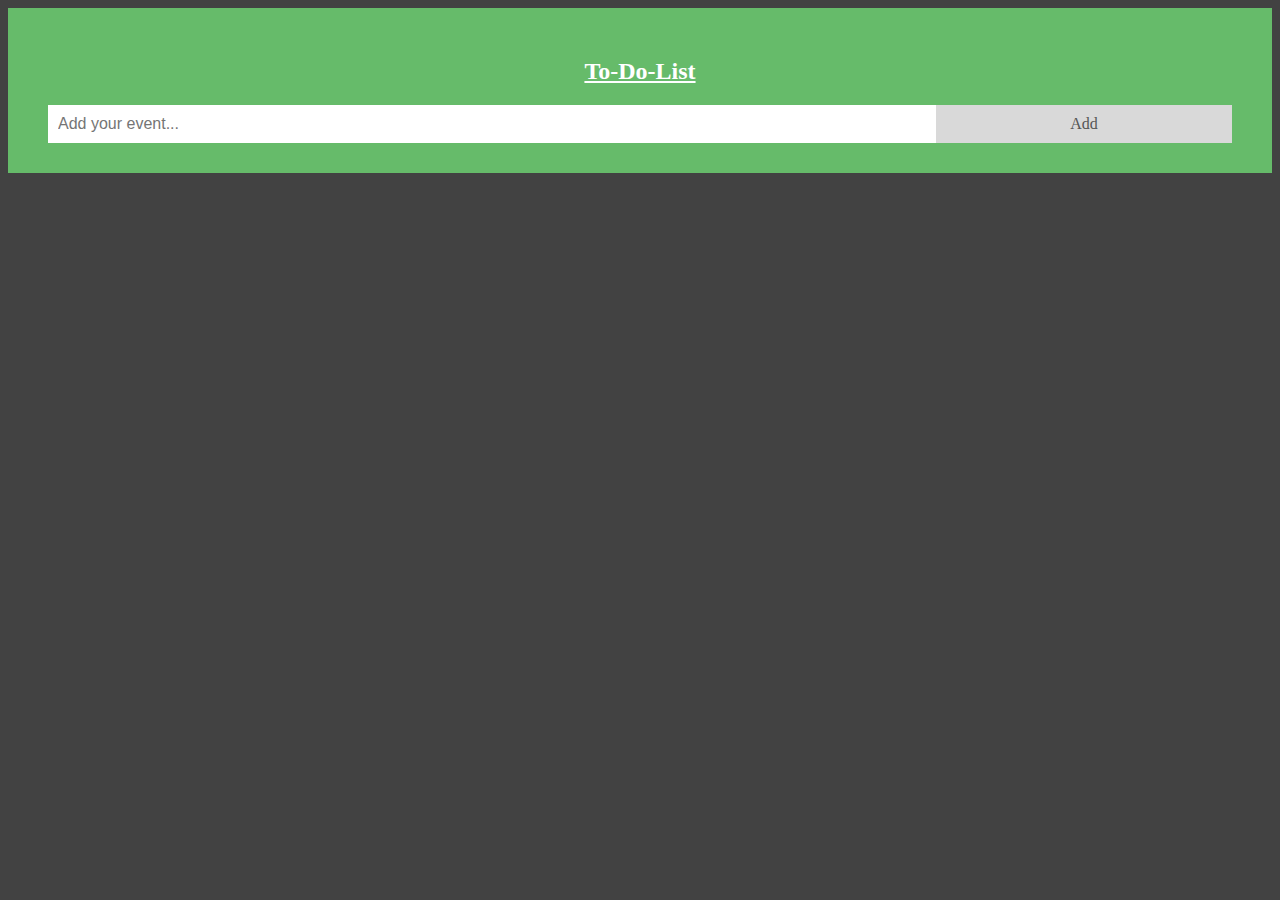
<file: Autumn2017/RajatSharma/index.html>
<!DOCTYPE html>
<html lang="en">
<head>
    <meta charset="UTF-8">
    <title>to-do-list</title>
    <link href="style.css" type="text/css" rel="stylesheet">
</head>
<body>
<div id="myDIV" class="header">
    <h2><u>To-Do-List</u></h2>

    <div>
        <input type="text" id="myInput" placeholder="Add your event...">
        <span onclick="newElement()" class="addBtn">Add</span>
    </div>
</div>

<ul id="myUL">

</ul>

<script src="js.js" type="text/javascript"></script>
</body>
</html>
</file>
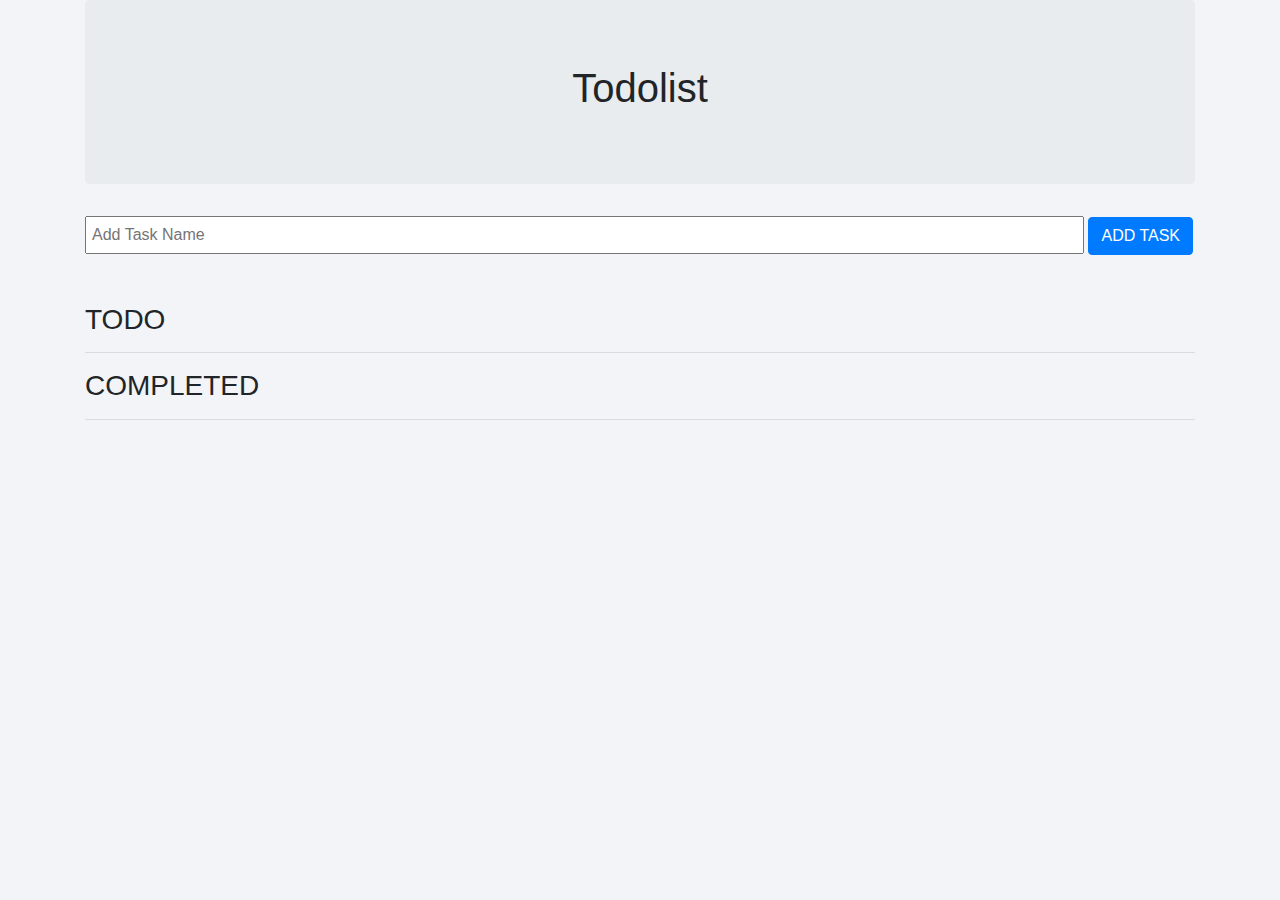
<file: Sarthak Goel/Todolist/index.html>
<!DOCTYPE html>
<html lang="en" dir="ltr">
  <head>
    <meta charset="utf-8">
    <title>Todolist</title>
    <link rel="stylesheet" href="https://maxcdn.bootstrapcdn.com/bootstrap/4.0.0/css/bootstrap.min.css" integrity="sha384-Gn5384xqQ1aoWXA+058RXPxPg6fy4IWvTNh0E263XmFcJlSAwiGgFAW/dAiS6JXm" crossorigin="anonymous">
    <script src="https://code.jquery.com/jquery-3.2.1.slim.min.js" integrity="sha384-KJ3o2DKtIkvYIK3UENzmM7KCkRr/rE9/Qpg6aAZGJwFDMVNA/GpGFF93hXpG5KkN" crossorigin="anonymous"></script>
    <script src="https://cdnjs.cloudflare.com/ajax/libs/popper.js/1.12.9/umd/popper.min.js" integrity="sha384-ApNbgh9B+Y1QKtv3Rn7W3mgPxhU9K/ScQsAP7hUibX39j7fakFPskvXusvfa0b4Q" crossorigin="anonymous"></script>
    <script src="https://maxcdn.bootstrapcdn.com/bootstrap/4.0.0/js/bootstrap.min.js" integrity="sha384-JZR6Spejh4U02d8jOt6vLEHfe/JQGiRRSQQxSfFWpi1MquVdAyjUar5+76PVCmYl" crossorigin="anonymous"></script>
    <link rel="stylesheet" href="todolist.css">
  </head>
  <body>
    <div class="container">
      <div class="jumbotron">
        <h1 align="center">Todolist</h1>
      </div>
      <input type="text" placeholder="Add Task Name" id="inp"></input>
      <button class="btn btn-primary" id="add_btn">ADD TASK</button>
      <br><br><br>
      <h3>TODO </h3>
      <hr>
      <div id="result">
      </div>
      <h3> COMPLETED </h3>
      <hr>
      <div id="result2">
      </div>
    </div>
    <script src="todolist.js"></script>
  </body>
</html>
</file>
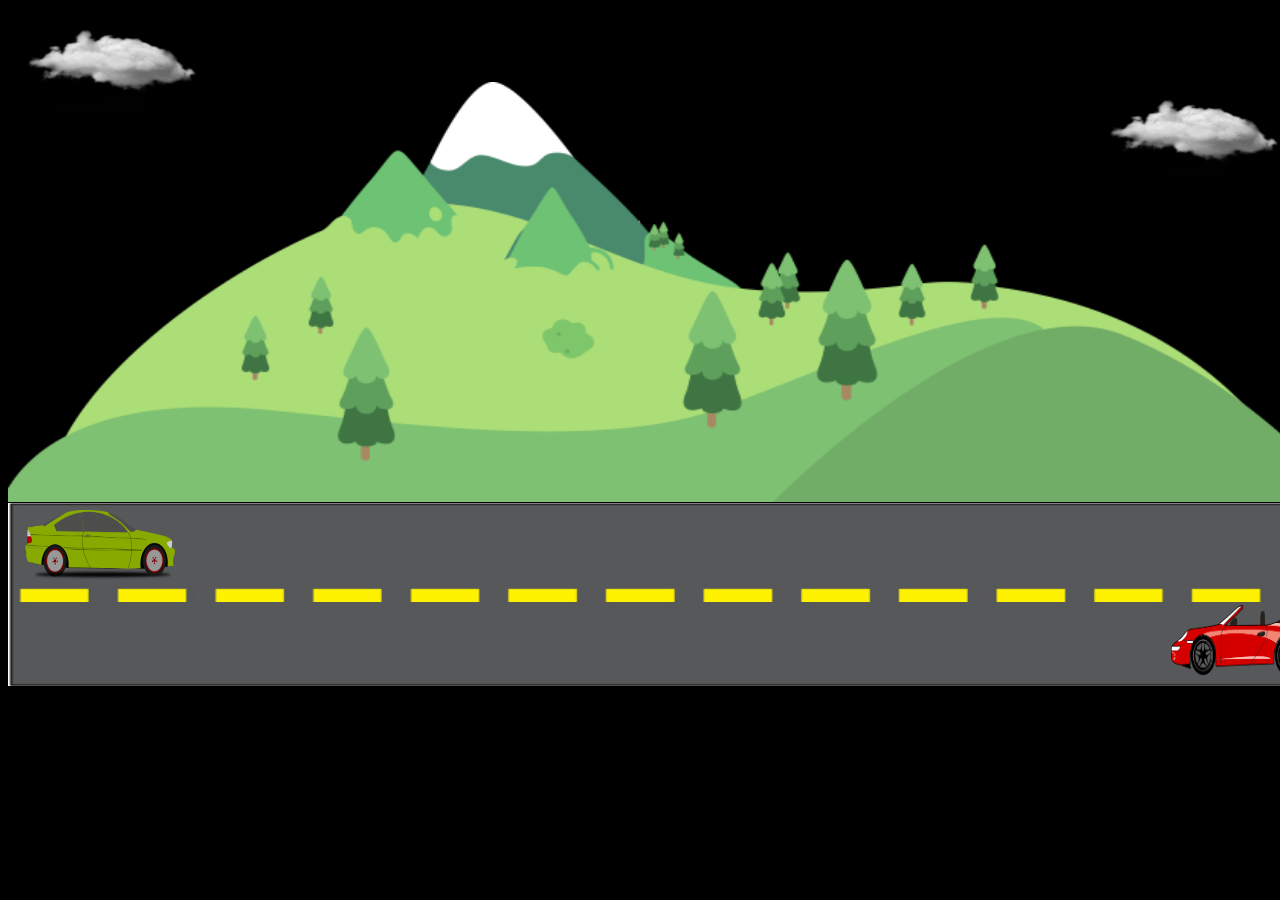
<file: Autumn2017/AmartyaBiswas/Animation/index.html>
<!DOCTYPE html>
<html lang="en">
<head>
    <meta charset="UTF-8">
    <title>Animation</title>
    <link rel="stylesheet" type="text/css" href="styling.css">
</head>
<body style="background-color: black">
<div style="margin-top: 50px">
    <div id="cloud"><img src="cloud1.png" width="200px" height="100px"></div>
    <div id="cloud1"><img src="cloud1.png" width="200px" height="100px"></div>
    <div id="image1"><img src="sun.png" width="170" height="200"></div>
    <div id="moon"><img src="moon.png" width="170px" height="200px"> </div>
    <div id="image2"><img src="mountain.png" width="1340px" height="420px"> </div>
    <div id="image3"><img src="road.jpg" width="1340px" height="183px"></div>
    <div id="image4"><img src="car1.png" width="150px" height="70px"></div>
    <div id="image5"><img src="car2.png" width="150px" height="70px"></div>

</div>

</body>
</html>
</file>
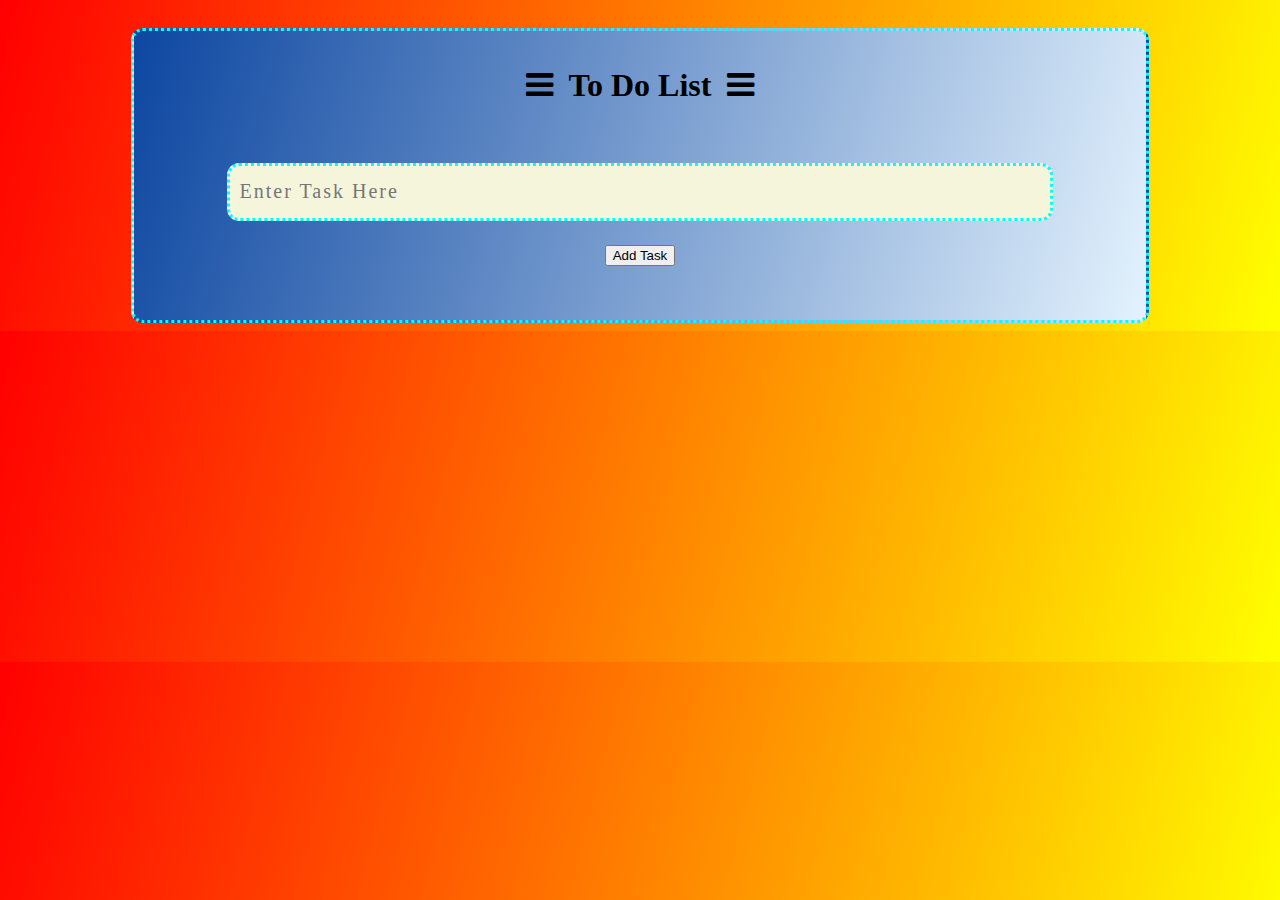
<file: Autumn2017/AmartyaBiswas/myToDoList/index.html>
<!DOCTYPE html>
<html>
<head>
    <title>List It Down</title>

    <link rel="stylesheet" type="text/css" href="https://maxcdn.bootstrapcdn.com/font-awesome/4.7.0/css/font-awesome.min.css">
    <link rel="stylesheet" href="https://maxcdn.bootstrapcdn.com/bootstrap/4.0.0-beta/css/bootstrap.min.css"
          integrity="sha384-/Y6pD6FV/Vv2HJnA6t+vslU6fwYXjCFtcEpHbNJ0lyAFsXTsjBbfaDjzALeQsN6M"
          crossorigin="anonymous">
    <link rel="stylesheet" href="Styling.css">
</head>
<body style="background: -webkit-linear-gradient(left top, red, yellow ); align-content: center">

<div align="center">
    <div id="Container" style="width: 80%;height: auto; background:-webkit-linear-gradient(left top, #0d47a1, #e3f2fd );margin-top: 20px; border-radius: 12px; border: dotted; border-color: cyan">
        <!--Heading-->
        <div>
            <div align="center" style="padding-top: 15px">
                <h1 style="font-family: 'Baskerville Old Face'; height: 20px"><i class="fa fa-bars" aria-hidden="true"></i>&nbsp;&nbsp;To Do List&nbsp;&nbsp;<i class="fa fa-bars" aria-hidden="true"></i></h1>
            </div>
        </div>
        <br><br><br>
        <form>
            <div id="long" align="center">
                <input type="text" placeholder="Enter Task Here" id="getValue">
            </div>
        </form>
        <div align="center">
            <button type="button" class="btn btn-primary" id="done">Add Task</button>
        </div>
        <br><br><br>

        <div align="center" style="width: 100%">
            <div id="output"></div>
        </div>

    </div>
</div>
<script type="text/javascript" src="ToDoList.js"></script>

<script src="https://code.jquery.com/jquery-3.2.1.slim.min.js" integrity="sha384-KJ3o2DKtIkvYIK3UENzmM7KCkRr/rE9/Qpg6aAZGJwFDMVNA/GpGFF93hXpG5KkN" crossorigin="anonymous"></script>
<script src="https://cdnjs.cloudflare.com/ajax/libs/popper.js/1.11.0/umd/popper.min.js" integrity="sha384-b/U6ypiBEHpOf/4+1nzFpr53nxSS+GLCkfwBdFNTxtclqqenISfwAzpKaMNFNmj4" crossorigin="anonymous"></script>
<script src="https://maxcdn.bootstrapcdn.com/bootstrap/4.0.0-beta/js/bootstrap.min.js" integrity="sha384-h0AbiXch4ZDo7tp9hKZ4TsHbi047NrKGLO3SEJAg45jXxnGIfYzk4Si90RDIqNm1" crossorigin="anonymous"></script>
</body>
</html>
</file>
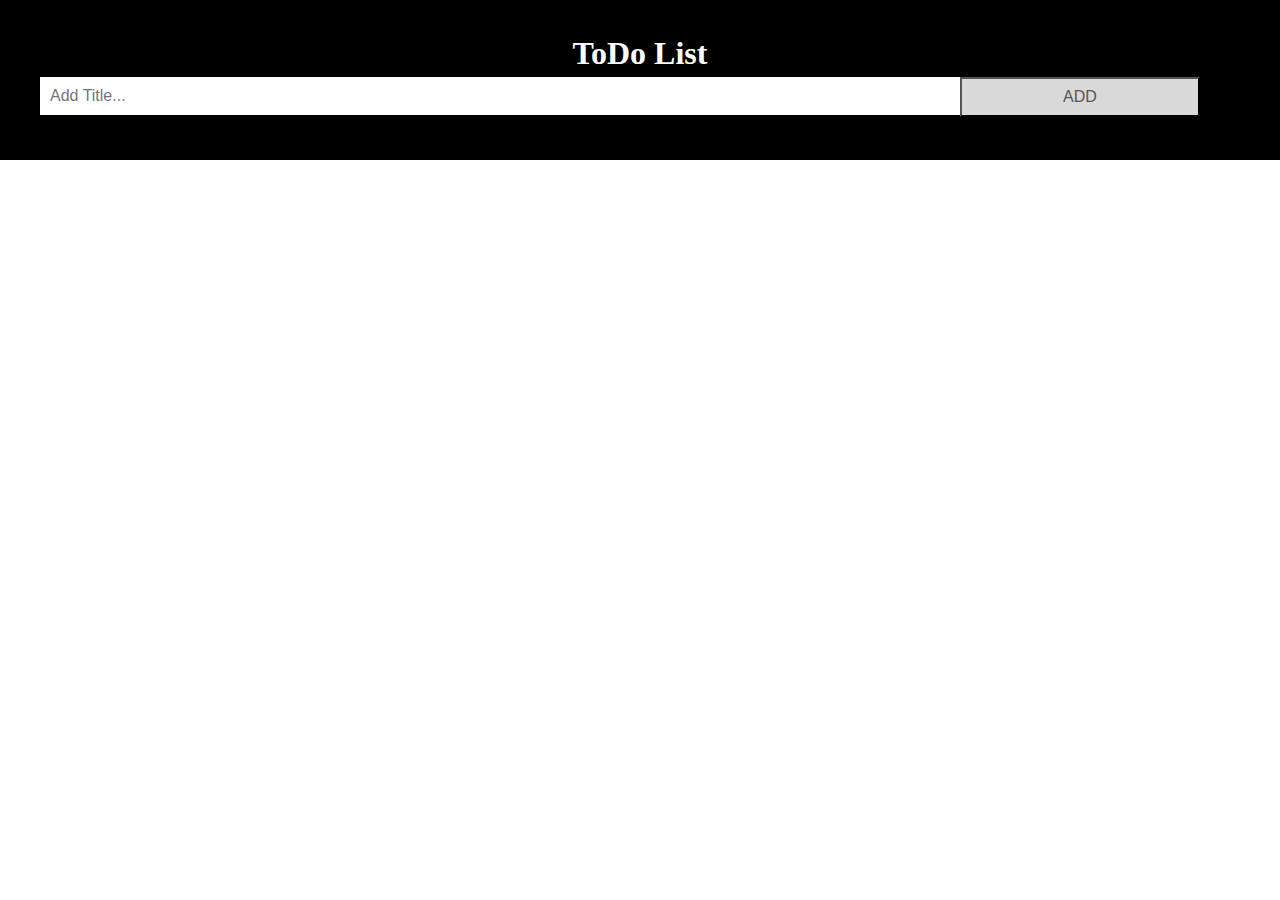
<file: Autumn2017/Ankit/ToDo list/index.html>
<!DOCTYPE html>
<html>
<head lang="en">
	<meta charset="UTF-8">
	<title>ToDo list</title>
	<script type="text/javascript" >
   var taskarray = JSON.parse(localStorage.getItem('data'))||[];
    
    window.onload = function () 
{

    var taskvalue = document.getElementById('task');
    var btn = document.getElementById('add');
    var list = document.getElementById('list');
    display();
    btn.onclick = function () 
    {
        var task = {
                    "taskvalue":taskvalue.value,
                    "done":false,
                    "displayy" : true,
                    };
        taskarray.push(task);
        localStorage.setItem('data',JSON.stringify(taskarray));
        display();
    };

    function display() 
    {
        var data ="";
        for(var i=0;i<taskarray.length;i++)
        {
            if(taskarray[i].done === true && taskarray[i].displayy===true)
            {
                data += '<li id='+ i +' onclick="check(this)" style="text-decoration: line-through; color: red;">' + taskarray[i].taskvalue + '<span id="close" class='+ i + ' onclick="closee(this)" >\u00D7</span> '+ '</li>';
            }
            else if(taskarray[i].done === false && taskarray[i].displayy===true)
            {
                data += '<li id='+ i +' onclick="check(this)" >' + taskarray[i].taskvalue  + '<span id="close" class='+ i + ' onclick="closee(this)" >\u00D7</span> '+ '</li>';
            }
         taskvalue.value="";   
        } 
        list.innerHTML = data;

    }


}

function check(el)
{
        if(taskarray[el.id].done === true)
        {
            el.style.textDecoration = 'none';
            el.style.color = 'black';
        }
        else
        {
            el.style.textDecoration = 'line-through';
            el.style.color = 'red'; 

        }
        taskarray[el.id].done = !taskarray[el.id].done;
        localStorage.setItem('data' ,JSON.stringify(taskarray));
}


function closee(ee)
{   
    console.log(taskarray);
    taskarray[ee.className].displayy = ! taskarray[ee.className].displayy;
    var div = ee.parentElement;
    div.style.display = "none";
    localStorage.setItem('data' ,JSON.stringify(taskarray));
} 
  </script>
	
	
	<style type="text/css">
		body {
 	 		margin: 0;
		}

ul {
  margin: 0;
  padding: 0;
}

ul li {
  cursor: pointer;
  position: relative;
  padding: 12px 8px 12px 40px;
  background: #eee;
  font-size: 18px;
  transition: 0.2s;
  user-select: none;
}
ul li:nth-child(odd) {
  background: #f9f9f9;
}

ul li:hover {
   background : #a1fc9c;
}

#close {
  position: absolute;
  right: 0;
  top: 0;
  padding: 12px 16px 12px 16px;
}

#close:hover {
  background-color: #f44336;
  color: white;
}

.header {
  background-color: black;
  padding: 30px 40px;
  color: white;
  text-align: center;
  height: 100px;
}

input {
  border: none;
  width: 75%;
  padding: 10px;
  float: left;
  font-size: 16px;
}

#add {
  margin: 0px;
  padding: 9px;
  width: 20%;

  background: #d9d9d9;
  color: #555;
  float: left;
  text-align: center;
  font-size: 16px;
  cursor: pointer;
  transition: 0.3s;
}

#add:hover {
  background-color: #bbb;
}
	</style>


</head>
<body>
	<div id="myDIV" class="header">
	<h1 style="margin:5px">ToDo List</h1>
	<input type="text" id="task" placeholder="Add Title...">
	<button type="button" id="add">ADD</button>
	</div>
	<ul id = "list"></ul>
</body>
</html>
</file>
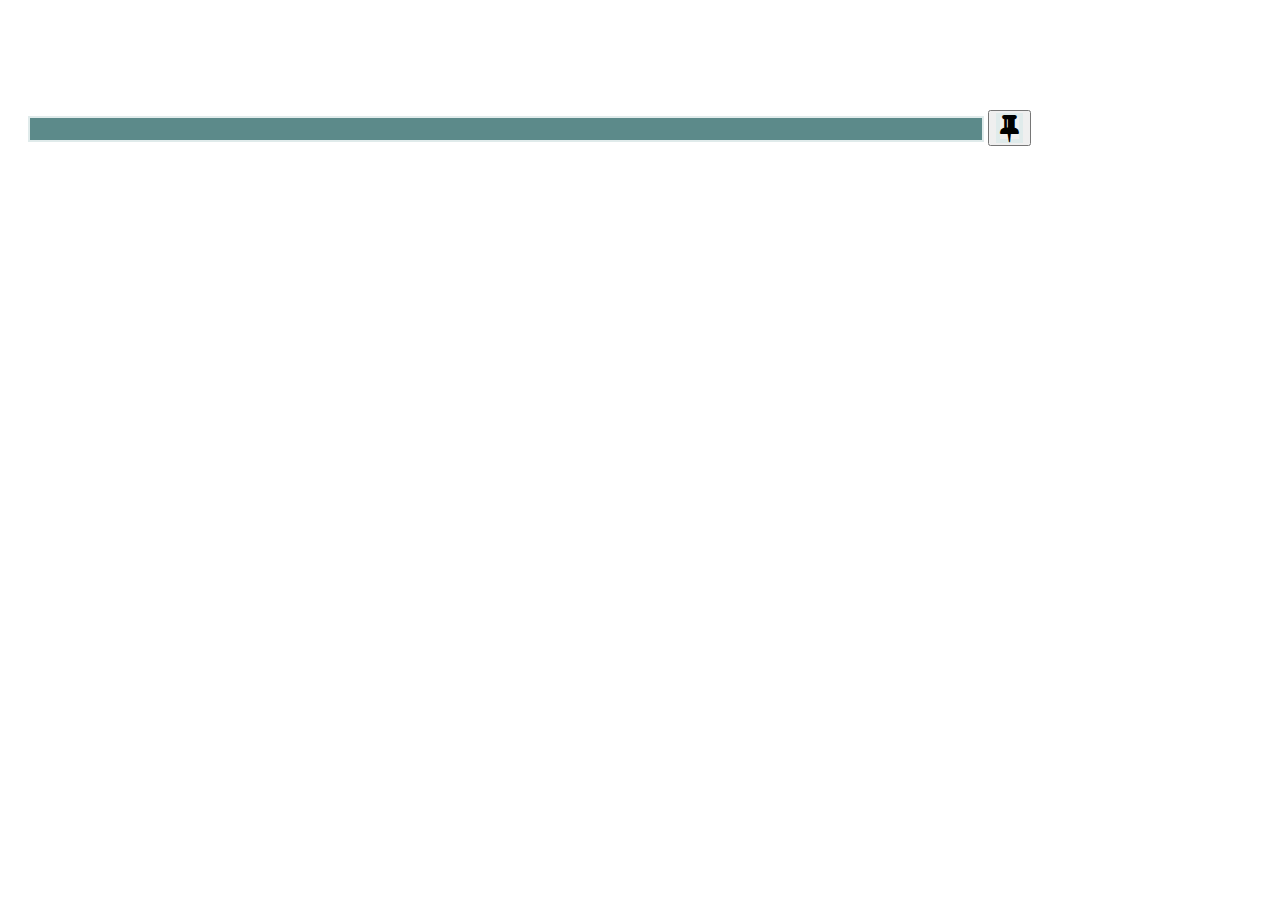
<file: Autumn2017/Kawal Preet/ToDolist/index.html>
<!DOCTYPE html>
<html lang="en">
<head>
    <meta charset="UTF-8">
    <title>TodoList</title>
	<link rel="stylesheet" href="https://maxcdn.bootstrapcdn.com/font-awesome/4.7.0/css/font-awesome.min.css">
	<link rel="stylesheet" href="todolist.css">
	<meta name="viewport" content="width=device-width,initial-scale=1.0">
</head>
<body>
	<div class="container">
		<header>
			<h1>To-Do List</h1>
			<input type="text" id="task" required>	
			<button type="button" id="add"><i class="fa fa-thumb-tack fa-lg" aria-hidden="true"></i></button>
		</header>
		<div id="out">
			<ul id="list"></ul>
		</div>
	</div>
	<script type="text/javascript" src="todolist2.js"></script>
</body>
</html>
</file>
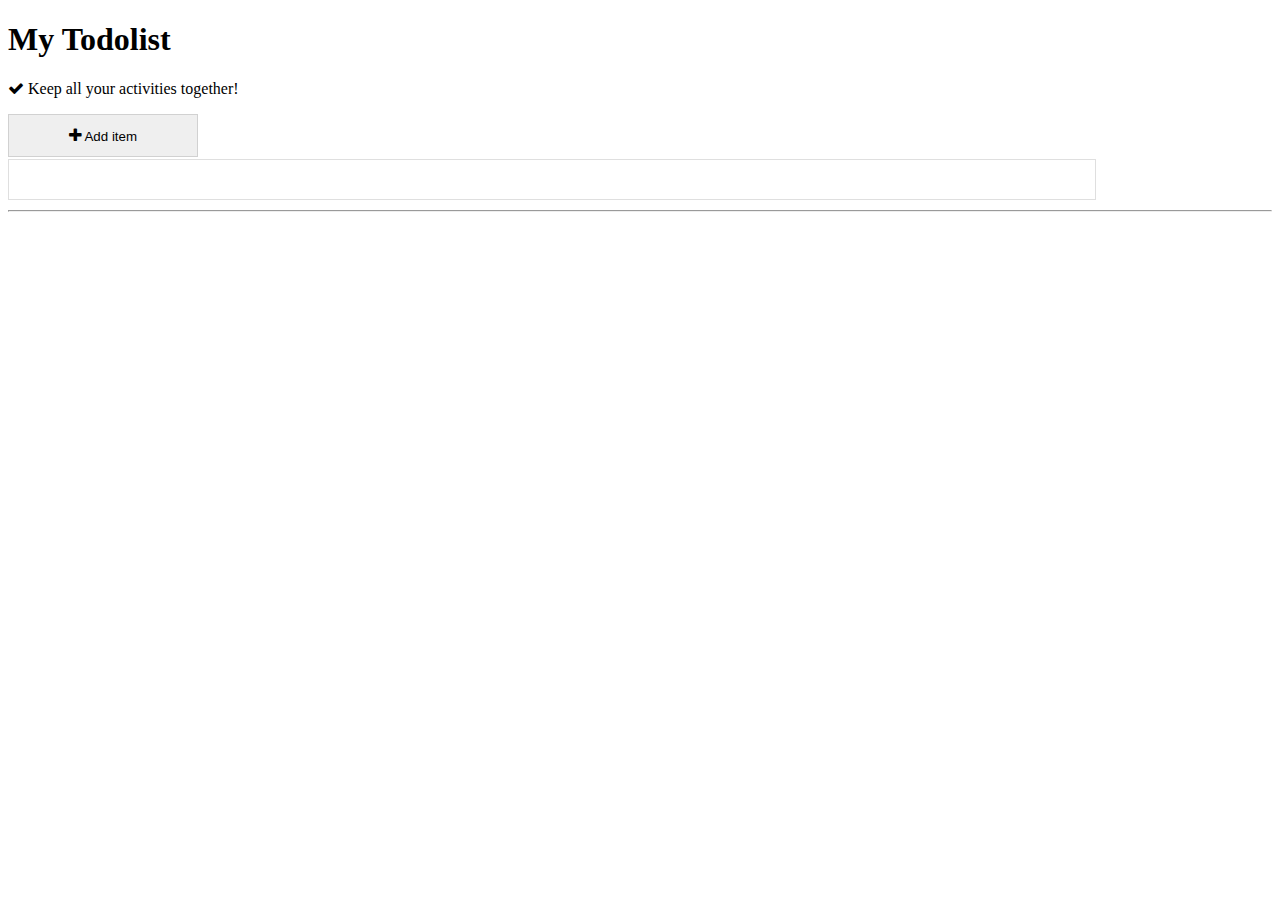
<file: Autumn2017/NupurBaghel/todolist/index.html>
<!DOCTYPE html>
<html>
<head>
	<title>basic todo list</title>
	<link rel="stylesheet" href="https://maxcdn.bootstrapcdn.com/bootstrap/4.0.0-beta/css/bootstrap.min.css" integrity="sha384-/Y6pD6FV/Vv2HJnA6t+vslU6fwYXjCFtcEpHbNJ0lyAFsXTsjBbfaDjzALeQsN6M" crossorigin="anonymous">
	<link rel="stylesheet" href="https://maxcdn.bootstrapcdn.com/font-awesome/4.7.0/css/font-awesome.min.css">
	<link rel="stylesheet" type="text/css" href="todo.css">
</head>
<body>
	<div class="jumbotron">
		<h1>My Todolist</h1>
		<p><i class="fa fa-check" aria-hidden="true"></i> Keep all your activities together!</p>
		<div class="list-inline">
			<button type="button" id="add"> <i class="fa fa-plus" aria-hidden="true"></i> Add item</button>
			<input id="task" type="text" >
		</div>
		<hr class="small">
		<ul id="list" class="list-group"></ul>
	</div>
<script type="text/javascript" src="todo.js"></script>
</body>
</html>
</file>
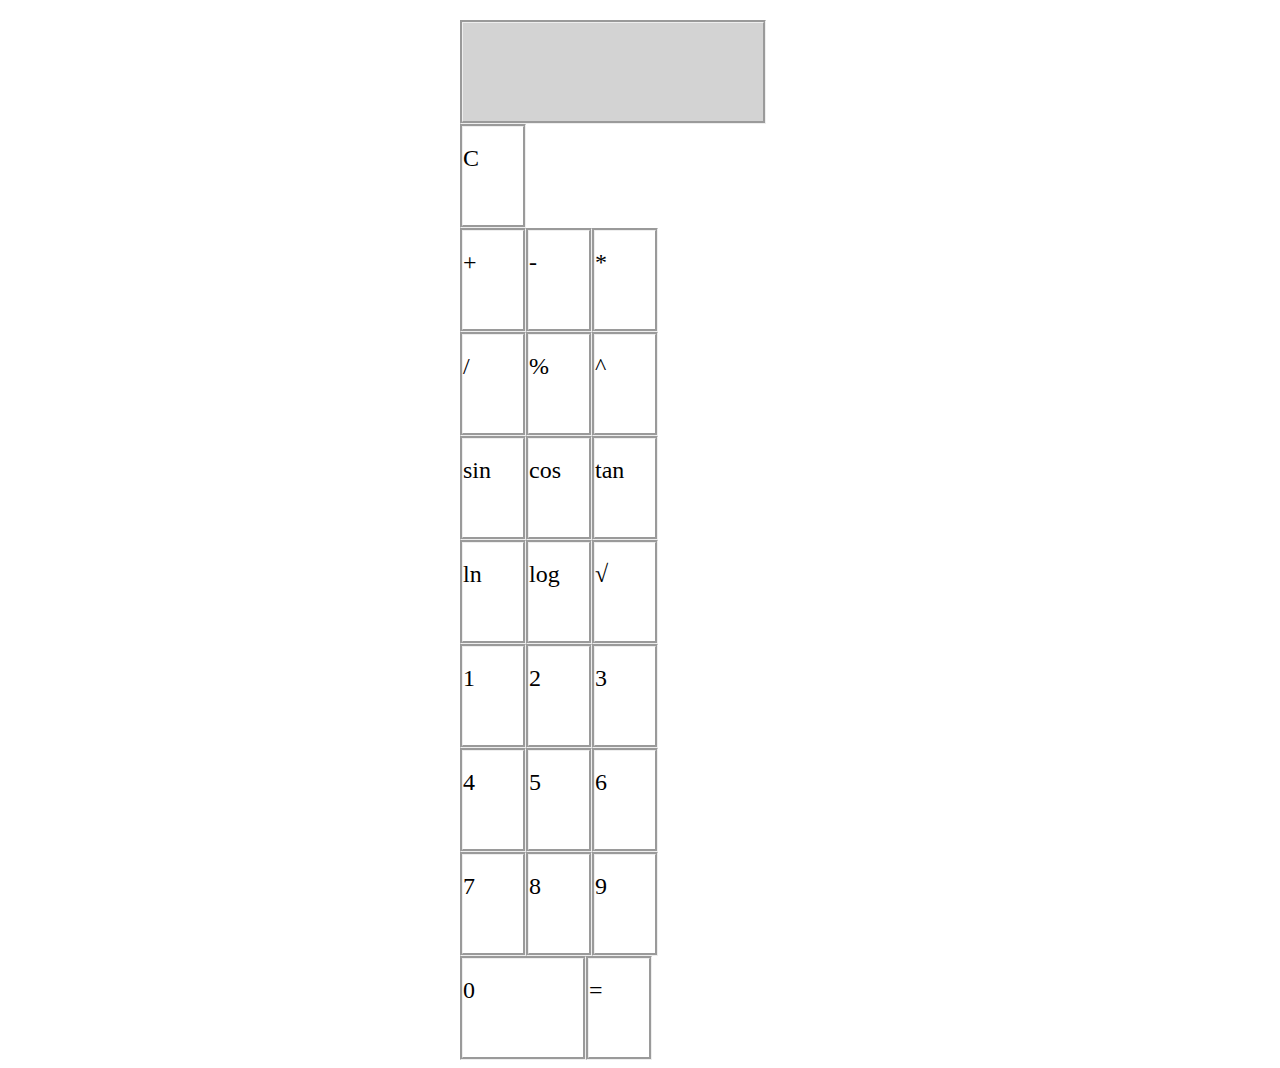
<file: Autumn2017/PaaviniNanda/Calculator/index.html>
<!DOCTYPE html>
<html lang="en">
<head>
    <meta charset="UTF-8">
    <title>Calculator</title>
    <link rel="stylesheet" href="https://maxcdn.bootstrapcdn.com/bootstrap/4.0.0-beta/css/bootstrap.min.css" integrity="sha384-/Y6pD6FV/Vv2HJnA6t+vslU6fwYXjCFtcEpHbNJ0lyAFsXTsjBbfaDjzALeQsN6M" crossorigin="anonymous">
    <link rel="stylesheet" href="calculator.css">
</head>
<body>
    <div class="container">
        <div class="display flexx">
            <div class="screenn textStyling" id="screen">

            </div>
            <div id="clear" class="btn btn-light cButton textStyling" onclick="clearr()">
                C
            </div>
        </div>
        <div class="buttons flexx">
            <div class="left">
                <div class="basicMathsFunctions">
                    <div class="flexx">
                        <div id="+" class="btn btn-light textStyling" onclick="disp(this)">+</div>
                        <div id="-" class="btn btn-light textStyling" onclick="disp(this)">-</div>
                        <div id="*" class="btn btn-light textStyling" onclick="disp(this)">*</div>
                    </div>
                    <div class="flexx">
                        <div id="/" class="btn btn-light textStyling" onclick="disp(this)">/</div>
                        <div id="%" class="btn btn-light textStyling" onclick="disp(this)">%</div>
                        <div id="^" class="btn btn-light textStyling" onclick="disp(this)">^</div>
                    </div>
                </div>
                <div class="trigonometricFunctions">
                    <div class="flexx">
                        <div id="sin" class="btn btn-light textStyling" onclick="disp(this)">sin</div>
                        <div id="cos" class="btn btn-light textStyling" onclick="disp(this)">cos</div>
                        <div id="tan" class="btn btn-light textStyling" onclick="disp(this)">tan</div>
                    </div>
                    <div class="flexx">
                        <div id="ln" class="btn btn-light textStyling" onclick="disp(this)">ln</div>
                        <div id="log" class="btn btn-light textStyling" onclick="disp(this)">log</div>
                        <div id="√" class="btn btn-light textStyling" onclick="disp(this)">√</div>
                    </div>
                </div>
            </div>
            <div class="right">
                <div class="numbers">
                    <div class="flexx">
                        <div id="1" class="btn btn-light textStyling" onclick="disp(this)">1</div>
                        <div id="2" class="btn btn-light textStyling" onclick="disp(this)">2</div>
                        <div id="3" class="btn btn-light textStyling" onclick="disp(this)">3</div>
                    </div>
                    <div class="flexx">
                        <div id="4" class="btn btn-light textStyling" onclick="disp(this)">4</div>
                        <div id="5" class="btn btn-light textStyling" onclick="disp(this)">5</div>
                        <div id="6" class="btn btn-light textStyling" onclick="disp(this)">6</div>
                    </div>
                    <div class="flexx">
                        <div id="7" class="btn btn-light textStyling" onclick="disp(this)">7</div>
                        <div id="8" class="btn btn-light textStyling" onclick="disp(this)">8</div>
                        <div id="9" class="btn btn-light textStyling" onclick="disp(this)">9</div>
                    </div>
                    <div class="flexx">
                        <div id="0" class="btn btn-light zero textStyling" onclick="disp(this)">0</div>
                        <div id="=" class="btn btn-light textStyling" onclick="calc()">=</div>
                    </div>
                </div>
            </div>
        </div>
    </div>

<script src="calculator.js"></script>

</body>
</html>
</file>
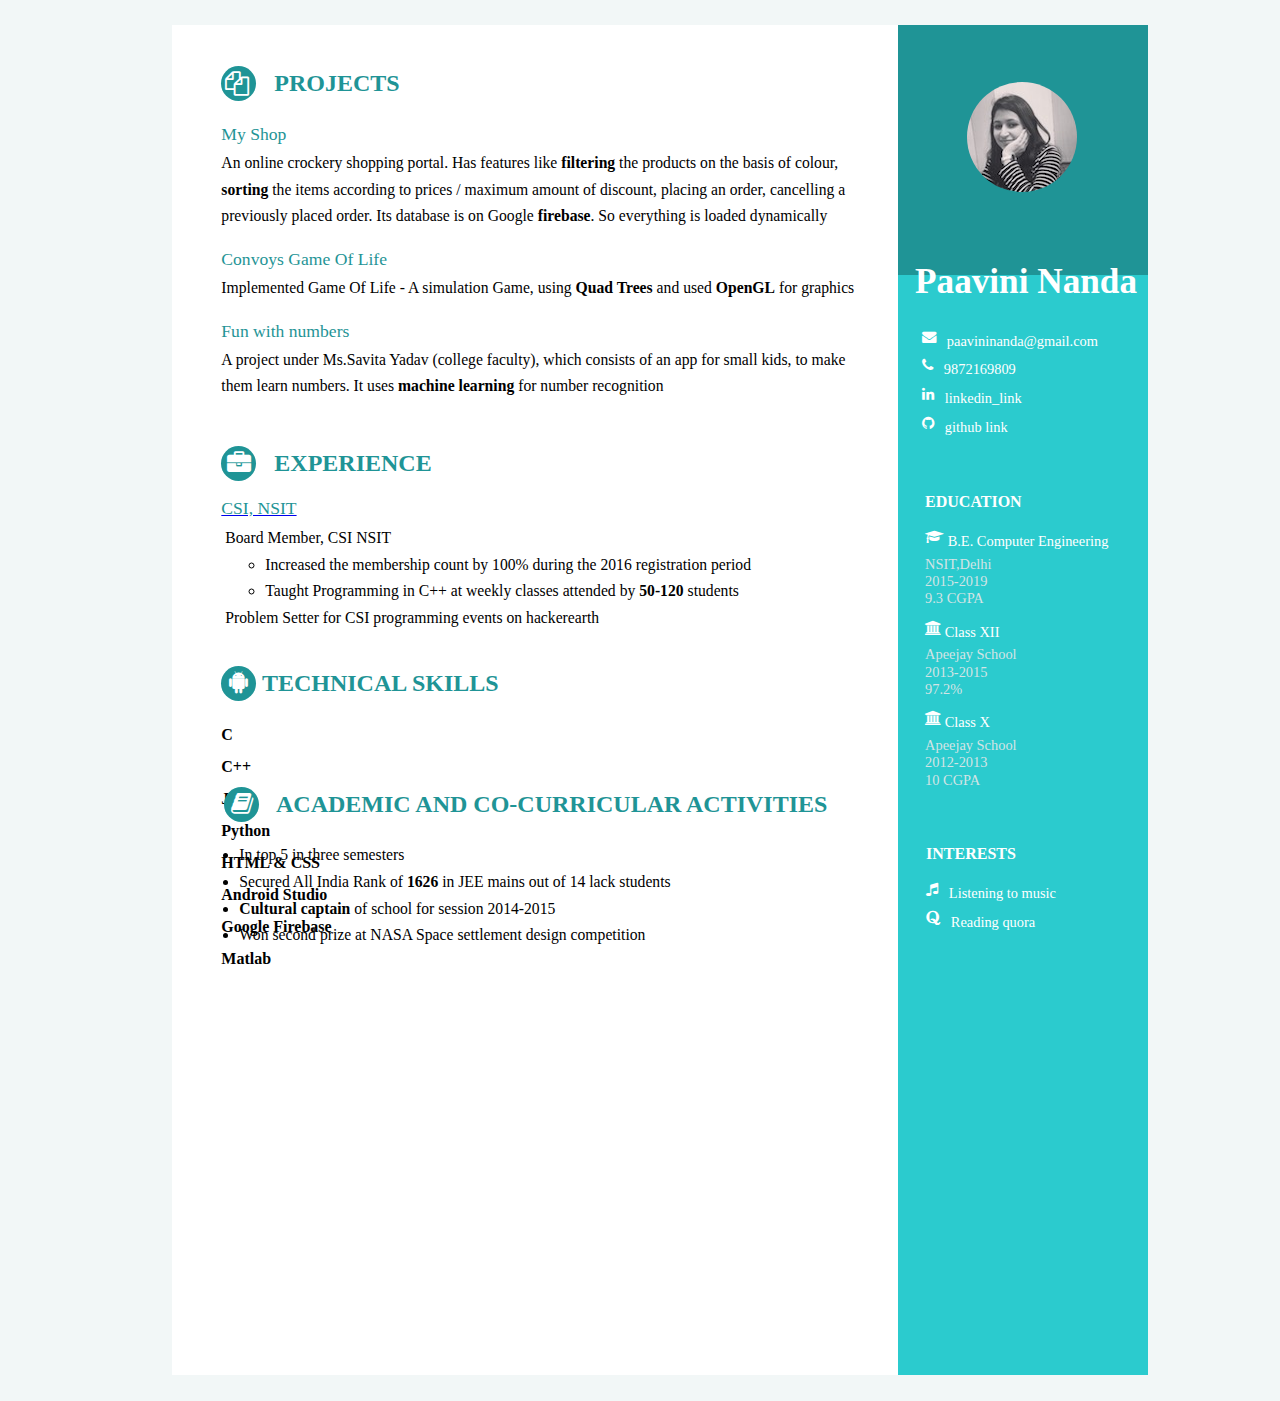
<file: Autumn2017/PaaviniNanda/Portfolio/index.html>
<!DOCTYPE html> 
<html lang="en">
<head>
	<meta charset="UTF-8"> 
	<title>
		Paavini Nanda
	</title>

	<link rel="stylesheet" href="styling.css">
</head>

<body style="background-color: #f2f7f7;">

	<div class="wrapperr">

		<div class="main">
			<section class="widdd">
			<section class="projects">
				<div>
					<div class="pro"> <b><i class="fa fa-files-o invv invv2" aria-hidden="true"></i> &nbsp PROJECTS </b></div>
					<div class="proin">
						<div class="headingg" >My Shop </div> An online crockery shopping portal.
						Has features like <b>filtering</b> the products on the basis of colour, <b>sorting</b> the items according to prices / maximum amount of discount, placing an order, cancelling a previously placed order. Its database is on Google <b>firebase</b>. So everything is loaded dynamically

					</div>
					<div class="proin">
						<div class="headingg" >Convoys Game Of Life</div>Implemented Game Of Life - A simulation Game, using <b>Quad Trees</b> and used <b>OpenGL</b> for graphics
					</div>
					<div class="proin">
						<div class="headingg">Fun with numbers </div> A project under Ms.Savita Yadav (college faculty), which consists of an app for small kids, to make them learn numbers. It uses <b>machine learning</b> for number recognition
					</div>
				</div>
			</section>
			<section class="experience">
				<div class="pro"> <b><i class="fa fa-briefcase invv"></i> &nbsp EXPERIENCE </b></div>
				<div class="exppp">
					<div>
						<a href="http://csinsit.org/" target="new">
							<div class="headingg" >CSI, NSIT </div>
						</a>
					</div>
					<div>
						<ul class="unorderedList proin unok">
							<li>Board Member, CSI NSIT</li>
							<li>
								<ul>
									<li>Increased the membership count by 100% during the 2016 registration period</li>
									<li>Taught Programming in C++ at weekly classes attended by <b>50-120</b> students</li>
								</ul>
							</li>
							<li>Problem Setter for CSI programming events on hackerearth</li>
						</ul>
					</div>

				</div>

			</section>
			<section class="projects secondd">
				<div class="pro"> <b> <i class="fa fa-android invv" aria-hidden="true"></i> TECHNICAL SKILLS </b> </div>

				<div class="flexi">
					<div style="line-height:2">
						<b>C</b> <br>
						<b >C++</b> <br>
						<b >Java</b><br>
						<b >Python</b><br>
						<b >HTML &amp CSS</b><br>
						<b >Android Studio</b><br>
						<b >Google Firebase</b><br>
						<b >Matlab</b><br>

					</div>
					<div class="progressBars">
						<div class="progress">
							<div class="progress-bar bgg" role="progressbar" style="width: 85%" aria-valuenow="25" aria-valuemin="0" aria-valuemax="100"></div>
						</div>
						<div class="progress">
							<div class="progress-bar  bgg" role="progressbar" style="width: 90%" aria-valuenow="25" aria-valuemin="0" aria-valuemax="100"></div>
						</div>
						<div class="progress">
							<div class="progress-bar bgg" role="progressbar" style="width: 60%" aria-valuenow="25" aria-valuemin="0" aria-valuemax="100"></div>
						</div>
						<div class="progress">
							<div class="progress-bar bgg" role="progressbar" style="width: 50%" aria-valuenow="25" aria-valuemin="0" aria-valuemax="100"></div>
						</div>
						<div class="progress">
							<div class="progress-bar bgg" role="progressbar" style="width: 80%" aria-valuenow="25" aria-valuemin="0" aria-valuemax="100"></div>
						</div>
						<div class="progress">
							<div class="progress-bar bgg" role="progressbar" style="width: 88%" aria-valuenow="25" aria-valuemin="0" aria-valuemax="100"></div>
						</div>
						<div class="progress">
							<div class="progress-bar bgg" role="progressbar" style="width: 75%" aria-valuenow="25" aria-valuemin="0" aria-valuemax="100"></div>
						</div>
						<div class="progress">
							<div class="progress-bar bgg" role="progressbar" style="width: 40%" aria-valuenow="25" aria-valuemin="0" aria-valuemax="100"></div>
						</div>
					</div>
				</div>
			</section>
			<section class="academicsAnd">
				<div>
					<div class="pro"> <b><i class="fa fa-book invv" aria-hidden="true"></i> &nbsp ACADEMIC AND CO-CURRICULAR ACTIVITIES </b></div>
					<div class="posss ">
						<ul class="proin unok">
							<li>In top 5 in three semesters</li>
							<li>Secured All India Rank of <b>1626</b> in JEE mains out of 14 lack students</li>
							<li><b>Cultural captain</b> of school for session 2014-2015</li>
							<li>Won second prize at NASA Space settlement design competition</li>

						</ul>
					</div>
				</div>
			</section>
			</section>
		</div>
		<div class="sidebar">
			<div class="upperSB">
				<div class="outerBox">
					<div class="myImage">

					</div>
					<div class="namee">
						<h4 class="colorr" style="font-size:2.2rem;">Paavini Nanda</h4>
					</div>
				</div>
			</div>
			<div class="lowerSB">
				<div class="contact colorr">
					<ul class="unorderedList">
						<li> <i class="fa fa-envelope"></i> &nbsp paavininanda@gmail.com</li>
						<li> <i class="fa fa-phone"></i> &nbsp 9872169809</li>
						<li> <i class="fa fa-linkedin"></i>  &nbsp linkedin_link</li>
						<li> <i class="fa fa-github"></i>  &nbsp github link</li>
					</ul>
				</div>
				<div class="education colorr">
					<h3 class="headd">
						<b> EDUCATION </b>
					</h3>
					<ul class="unorderedList">
						<li>
							<i class="fa fa-graduation-cap" aria-hidden="true"></i> B.E. Computer Engineering<br>
							<div class="greyy">NSIT,Delhi<br>
								2015-2019 <br>
								9.3 CGPA <br></div>
						</li>
						<li>
							<i class="fa fa-university" aria-hidden="true"></i> Class XII <br>
							<div class="greyy"> Apeejay School <br>
								2013-2015 <br>
								97.2% <br/> </div>
						</li>
						<i class="fa fa-university" aria-hidden="true"></i> Class X <br>
						<div class="greyy" >Apeejay School <br>
							2012-2013 <br> 
							10 CGPA <br/></div>
						</li>

					</ul>
				</div>
				<div class="interests colorr">
					<h3 class="headd">
						<b> INTERESTS </b>
					</h3>
					<ul class="unorderedList">
						<li> <i class="fa fa-music" aria-hidden="true"></i> &nbsp Listening to music</li>
						<li><i class="fa fa-quora" aria-hidden="true"></i> &nbsp Reading quora</li>
					</ul>
				</div>

			</div>
		</div>
	</div>





<link rel="stylesheet" href="https://maxcdn.bootstrapcdn.com/bootstrap/4.0.0-beta/css/bootstrap.min.css" integrity="sha384-/Y6pD6FV/Vv2HJnA6t+vslU6fwYXjCFtcEpHbNJ0lyAFsXTsjBbfaDjzALeQsN6M" crossorigin="anonymous">

<link rel="stylesheet" href="https://cdnjs.cloudflare.com/ajax/libs/font-awesome/4.7.0/css/font-awesome.min.css">

</body>
</html>
</file>
<file: Autumn2017/RajatSharma/style.css>
/* Include the padding and border in an element's total width and height */
* {
    box-sizing: border-box;
}
html
{
    background-color: #424242;
}


/* Remove margins and padding from the list */
ul {
    margin: 0;
    padding: 0;
}

/* Style the list items */
ul li {
    cursor: pointer;
    position: relative;
    padding: 12px 8px 12px 40px;
    background: #eee;
    font-size: 18px;
    transition: 0.2s;

    /* make the list items unselectable */
    -webkit-user-select: none;
    -moz-user-select: none;
    -ms-user-select: none;
    user-select: none;
}

/* Set all odd list items to a different color (zebra-stripes) */
ul li:nth-child(odd) {
    background: #f9f9f9;
}

/* Darker background-color on hover */
ul li:hover {
    background: #ddd;
}

/* When clicked on, add a background color and strike out text */
ul li.checked {
    background: #888;
    color: #fff;
    text-decoration: line-through;
}

/* Add a "checked" mark when clicked on */
ul li.checked::before {
    content: '';
    position: absolute;
    border-color: #fff;
    border-style: solid;
    border-width: 0 2px 2px 0;
    top: 10px;
    left: 16px;
    transform: rotate(45deg);
    height: 15px;
    width: 7px;
}

/*!* Style the close button *!*/
.close {
    position: absolute;
    right: 0;
    top: 0;
    padding: 12px 16px 12px 16px;
}

.close:hover {
    background-color: #f44336;
    color: white;
}

/* Style the header */
.header {
    background-color: #66bb6a;
    padding: 30px 40px;
    color: white;
    text-align: center;
}

/* Clear floats after the header */
.header:after {
    content: "";
    display: table;
    clear: both;
}

/* Style the input */
input {
    border: none;
    width: 75%;
    padding: 10px;
    float: left;
    font-size: 16px;
    margin: 0%;
}

/* Style the "Add" button */
.addBtn {
    padding: 10px;
    width: 25%;
    background: #d9d9d9;
    color: #555;
    float: left;
    text-align: center;
    font-size: 16px;
    cursor: pointer;
    transition: 0.3s;
}

.addBtn:hover {
    background-color: #bbb;
}
</file>
<file: Sarthak Goel/Todolist/todolist.css>
body{
  background-color: #f2f4f7;
  /* background-image: url(todolist.jpg); */
}
.cont,#task{
  display:flex;
  flex-wrap: wrap;
  margin-top: 10px;
  margin-bottom: 5px;
  /* width: 40px; */
}

.cont:hover{
  background-color: #c8cace;
}
#task,#inp{
  width:90%;
  padding:5px;
}

#sp{
  align:right;
}
.para{
  width:60%;
  height:40px;
  border:1px solid #c1c6cc;
  padding-left: 5px;
  margin-left:5px;
  margin-right:5px;
}

.tick{
  width:30px;
  height:40px;
  border-radius: 5
}

#update_btn,#confirm_btn{
  margin-right: 5px;
}
</file>
<file: Autumn2017/AmartyaBiswas/Animation/styling.css>
#image1{
    position: absolute;
    left:550px;
    top:220px;

    animation-name: shine;
    animation-iteration-count: 1;
    animation-duration: 20s;

}

@keyframes shine {
    0%{
        top:200px;
    }
    100%{
        top:20px;
    }
}

#moon{
    position: absolute;
    left:550px;
    top:220px;

    animation-delay: 20s;
    animation-name: wolf;
    animation-iteration-count: 1;
    animation-duration: 20s;

}
@keyframes wolf {
    0%{
        top:200px;
    }
    100%{
        top:20px;
    }
}

#image2{
    position: relative;
    width: 100%;
    top:32px;
}

#image3{
    position: relative;
    width: 100%;
    top:29px;
}

#image4{
    position: absolute;
    top: 510px;
    left:25px;

    animation-name: car;
    animation-iteration-count: infinite;
    animation-duration: 10s;
}

@keyframes car {
    0%{
        left: 25px;
    }
    50%{

        left: 550px;
    }
    100% {
        transition: 0s;
        left: 1100px;
    }
}

#image5{
    position: absolute;
    top:605px;
    left:1171px;

    animation-name: racer;
    animation-iteration-count: infinite;
    animation-duration: 10s;
    transition: 2s;
}

@keyframes racer {
    100% {
        left: 25px;
    }
}

#cloud{
    position: absolute;
    top:10px;

    animation-name: shape;
    animation-iteration-count: infinite;
    animation-duration: 20s;
    transition: 0s;
}

@keyframes shape {
    0%{
       left: 0px;
    }
    10%{
        left: 110px;
    }
    20%{
        left: 220px;
    }
    30%{
        left: 330px;
    }
    40%{
        left: 440px;
    }
    50%{
        left: 550px;
    }
    60%{
        left: 660px;
    }
    70%{
        left: 770px;
    }
    80%{
        left: 880px;
    }
    90%{
        left: 990px;
    }
    100%{
        left: 1100px;
    }
}

#cloud1{
    position: absolute;
    top:80px;
    left:1090px;

    animation-name: shaping;
    animation-iteration-count: infinite;
    animation-duration: 20s;
    transition: 0s;
}

@keyframes shaping {
    0%{
        left: 1090px;
    }
    10%{
        left: 980px;
    }
    20%{
        left: 870px;
    }
    30%{
        left: 760px;
    }
    40%{
        left: 650px;
    }
    50%{
        left: 540px;
    }
    60%{
        left: 430px;
    }
    70%{
        left: 320px;
    }
    80%{
        left: 210px;
    }
    90%{
        left: 100px;
    }
    100%{
        left: 0px;
    }
}

body{
    animation-iteration-count: infinite;
    animation-name: day;
    animation-duration: 46s;
}

@keyframes day {
    0%{
        background-color: skyblue;
    }
    33%{
        background-color: skyblue;
    }
    66%{
        background-color: black;
    }
    100%{
        background-color: black;
    }

}
</file>
<file: Autumn2017/AmartyaBiswas/myToDoList/Styling.css>
#long input{
    font-family: "Times New Roman" ;
    background: beige;
    letter-spacing: 2px;
    height: 50px;
    width:80%;
    margin-bottom: 24px;
    font-size: 20px;
    padding-left: 10px;


    border: dotted;
    border-color: cyan;
    border-bottom-left-radius: 12px;
    border-bottom-right-radius: 12px;
    border-top-left-radius: 12px;
    border-top-right-radius: 12px;
}

.text{
    display: flex;
    font-family: "Times New Roman" ;
    letter-spacing: 2px;
    height: 50px;
    width:60%;
    font-size: 38px;

}

.checker{
    position: fixed;
    width: 30px;
    height: 30px;
    margin-top: 1rem;
}

.fa.fa-ban{
    position: fixed;
    font-size: 45px;
    float: left;
    margin-left: 300px;
    margin-top: -47px;
}
</file>
<file: Autumn2017/Kawal Preet/ToDolist/todolist.css>
.container
{
	height: 100vh;
	width:100%;
	background-image:url('https://images.pexels.com/photos/159621/open-book-library-education-read-159621.jpeg?h=350&auto=compress&cs=tinysrgb');
	background-repeat: no-repeat;
    background-position:contain;	
	background-size:cover;
}
h1
{
	display:block;
	font-family:Bell MT;
	font-size:400%;
	color:white;
	margin-top: 0;
	text-align:center;
}
li
{
	display:inline-block;
	width:82.5%;
	height:35px;
	font-size:190%;
	color:white;
	padding-left:15px;
}
#task
{
	display:inline-block;
	width:90%;
	height:40px;
	border:5px solid #e0ebeb;
	background-color:#5c8a8a;
	font-size:200%;
	color:white;
	margin-left:20px;
}
.fa-thumbs-up,.fa-thumbs-down,.fa-trash-o
{
	font-size:250%;
}
.fa-thumb-tack
{
	font-size:340%;
	border:5px solid #e0ebeb;
}
.tasks
{
	display:inline-block;
	width:60%;
	border:5px solid #e0ebeb;
	margin:5px 0px 5px 0px;
	background-color:#ffeecc
	text-align:center;
}
@media only screen and (max-width: 600px){
    h1
	{
		font-size:300%;
	}
	header
	{
		margin:0 auto;
	}
	li
	{
		width:100%;
		height:25px;
		font-size:120%;
		padding-left:3px;
		border:1px solid #e0ebeb;
	}
	#task
	{
		width:75%;
		height:20px;
		border:2px solid #e0ebeb;
		font-size:100%;
	}
	.fa-thumbs-up,.fa-thumbs-down,.fa-trash-o
	{
		font-size:100%;
	}
	.fa-thumb-tack
	{
		font-size:120%;
		border:4px solid #e0ebeb;
	}
	.tasks
	{
		display:inline-block;
		width:90%;
		border:0px;
		margin:1px 0px 1px 0px;
	}
}
@media only screen and (max-width: 1500px){
    h1
	{
		font-size:350%;
	}
	header
	{
		margin:0 auto;
	}
	li
	{
		width:100%;
		padding-left:3px;
		border:1px solid #e0ebeb;
	}
	#task
	{
		width:75%;
		height:20px;
		border:2px solid #e0ebeb;
		font-size:100%;
	}	
	.fa-thumbs-up,.fa-thumbs-down,.fa-trash-o
	{
		font-size:200%;
	}
	.fa-thumb-tack
	{
		font-size:220%;
		border:4px solid #e0ebeb;
	}
	.tasks
	{
		display:inline-block;
		width:90%;
		border:0px;
		margin:1px 0px 1px 0px;	
	}
}
</file>
<file: Autumn2017/NupurBaghel/todolist/todo.css>
.jumbotron{
	margin-top: 1%;
}

.update{
	width: 84%;
	padding: .75rem .75rem;
    margin-bottom: 2px;
    border: 1px solid rgba(0,0,0,.125);
}

#task{
	width: 84%;
	padding: .75rem .75rem;
    margin-bottom: 2px;
    border: 1px solid rgba(0,0,0,.125);
}

#add{
	width: 15%;
	padding: .75rem .75rem;
    margin-bottom: 2px;
    border: 1px solid rgba(0,0,0,.125);
}

.fa{
	font-size: 1rem !important;
    font-weight: 400 !important;
}

.list-group-item{
	margin-top: 5px;
} 
.list-inline-item{
	width: ;
}

@media only screen and (max-width: 535px){
	#task{
		width: 100%;
	}
	#add{
		padding: .65rem .65rem;
		width: 100%;
	}
}

}

/*.delete , .markdone {
	display: inline-block ;
	width: 20%;
}
*/
</file>
<file: Autumn2017/PaaviniNanda/Calculator/calculator.css>
.flexx{
    display: flex;
    flex-wrap: wrap;
}

.container{

    margin:0 auto;
    margin-top: 20px;
}

.btn{
    width:60px;

}

.textStyling{
    height:80px;
    border: groove;
    font-size: x-large;
    padding-top: 18px;
}

.display,.buttons{
    width:360px;
    margin:0 auto;
}

.screenn{
    width: 300px;
    background-color:lightgrey;
}

.cButton{
    width:60px;
}

.zero{
    width: 120px;
}

.btn-light:hover{
    border-color: inherit;
    cursor: pointer;
}
</file>
<file: Autumn2017/PaaviniNanda/Portfolio/styling.css>
.myImage {
			box-sizing: border-box;
			background-image:url('bg2.jpg');
			background-repeat: no-repeat;
			background-position: center;
			border-radius: 50%;
			height: 110px;
			width: 110px;
			position: relative;
			left: 69px;
			top: 57px;

		}
		.sidebar{
			position: relative;
			left: 71px;
			width: 250px;
		}
		.main{
			width: 70%;
		}
		.outerBox{
			width:100%;
			height: 200px;
		}
		.upperSB{
			background-color: #1f9496;
			height: 250px;
		}
		.lowerSB{
			background-color: #2bcbce;
			height: 1100px;
		}
		.namee{
			position: relative;
			top: 80px;
			left: 17px;
			font-color: white;
		}
		.unorderedList{
			list-style-type: none;
			font-size: 0.9rem;
			line-height: 2;
			position: relative;
			left: -3px;
		}
		.headd{
			padding-left: 37px;
			font-size: 1rem;
		}
		.contact{
			padding-top: 37px;
			position: relative;
			left:-13px;
		}
		.wrapperr{
			display: flex;
			margin-left:13%;
			margin-right: 13%;
			margin-top:2%;
			margin-bottom:2%;
			background-color: white;
		}
		.colorr{
			color:white;
		}
		.education{
			position: relative;
			left: -10px;
			top: 35px;
		}
		.greyy{
			color:#d3e4e5;
			line-height: 1.2;
			margin-bottom: 10px;
		}
		.interests{
			position: relative;
			top: 75px;
			left: -9px;
		}
		.projects{
			position: relative;
			left: 49px;
			top: 45px;
		}
		.pro {
			color: #1f9496;
			font-size: 1.5rem;
		}
		.proin{
			font-size: 0.98rem;
			margin-top:15px;
			line-height:1.7;
		}
		.headingg{
			font-size: 1.1rem;
			color:#1f9496;

		}
		section div div div:hover{
			text-decoration: underline;
			transition-duration:0.5s;
			cursor:pointer;
		}
		.secondd{
			top:122px;
		}
		.experience{
			position: relative;
			left:49px;
			top:95px;
		}
		.invv{
			background-color: #1f9496;
			border-radius: 50%;
			color: white;
			height:35px;
			width:35px;

		}
		.fa-briefcase:before {
			position: relative;
			left: 6px;
			top: 5px;
		}
		.fa{
			position: relative;
			top: -4px;
		}
		.exppp{
			position: relative;
			top: 13px;
		}
		.fa-files-o:before{
			position: relative;
			left: 4px;
			top: 5px;
		}
		.unok{
			position: relative;
			left: -36px;
			top: -9px;
		}
		.fa-android:before{
			position: relative;
			left: 8px;
			top: 3px;
		}
		.flexi{
			position: relative;
			top: 14px;
		}
		.progressBars{
			width: 65%;
			position: relative;
			top: -250px;
			left: 168px;

		}
		.progress{
			margin-bottom: 16px;
		}
		.bgg{
			background-color:#2bcbce !important ;
		}
		.academicsAnd{
			position: relative;
			left: 52px;
			top: -64px;
		}
		.fa-book:before{
			position: relative;
			top:4px;
			left:7px;
		}
		.posss{
			position: relative;
			left: 11px;
			top: 10px;
		}

		@media only screen and (max-width: 1250px) and (min-width:1207px) {
			.lowerSB{
				height: 1115px;
			}
		}
		@media only screen and  (max-width: 1207px) and (min-width: 1098px){
			.lowerSB{
				height: 1140px;
			}
		}
		@media only screen and  (max-width: 1098px) and (min-width: 1087px){
			.lowerSB{
				height: 1175px;
			}
		}
		@media only screen and  (max-width: 1087px) and (min-width: 1059px){
			.lowerSB{
				height: 1202px;
			}
		}
		@media only screen and  (max-width: 1059px) and (min-width: 1030px){
			.lowerSB{
				height: 1228px;
			}
		}
		@media only screen and  (max-width: 1030px)and (min-width: 977px){
			.namee{
				left:10px;
			}
			.lowerSB{
				height: 1254px;
			}
		}
		@media only screen and  (max-width: 977px) and (min-width: 680px){
			.sidebar{
				order:1;
				width:100%;
				position: static;
			}
			.lowerSB{
				height: 580px;
			}
			.namee{
				left:10px;
			}
			.main{
				order:2;
				width:100%;
			}
			.wrapperr{
				flex-wrap: wrap;
			}
			.outerBox{
				transform: translateX(30%);
			}
			.widdd{
				width:82%;
			}
		}
		@media only screen and  (max-width: 680px) and (min-width: 530px){
			.sidebar{
				order:1;
				width:100%;
				position: static;
			}
			.lowerSB{
				height: 580px;
			}
			.namee{
				left:10px;
			}
			.main{
				order:2;
				width:100%;
			}
			.wrapperr{
				flex-wrap: wrap;
			}
			.outerBox{
				transform: translateX(22%);
			}
			.widdd{
				width:82%;
			}
			.progressBars{
				width: 60%;
			}
			.main{
				position:relative;
				left:-20px;
			}
		}
		@media only screen and  (max-width: 530px) and (min-width: 400px) {
			.sidebar{
				order:1;
				width:100%;
				position: static;
			}
			.lowerSB{
				height: 580px;
			}
			.namee{
				left:-10px;
			}
			.main{
				order:2;
				width:100%;
				position:relative;
				left:-20px;
			}
			.myImage{
			left:40px;
			}
			.wrapperr{
				flex-wrap: wrap;
			}
			.outerBox{
				transform: translateX(22%);
			}
			.widdd{
				width:82%;
			}
			.progressBars{
				width:40%;
			}
		}
		@media only screen and  (max-width: 400px){
			.sidebar{
				order:1;
				width:100%;
				position: static;
			}
			.lowerSB{
				height: 580px;
			}
			.namee{
				left:10px;
			}
			.main{
				order:2;
				width:100%;
				position:relative;
				left:-25px;
			}
			.wrapperr{
				flex-wrap: wrap;
			}
			.outerBox{
				transform: translateX(10%);
				left:10px;
			}
			.myImage{
				left:60px;
			}
			.widdd{
				width:82%;
			}
			.progressBars{
				width: 35%;
			}
		}
</file>
